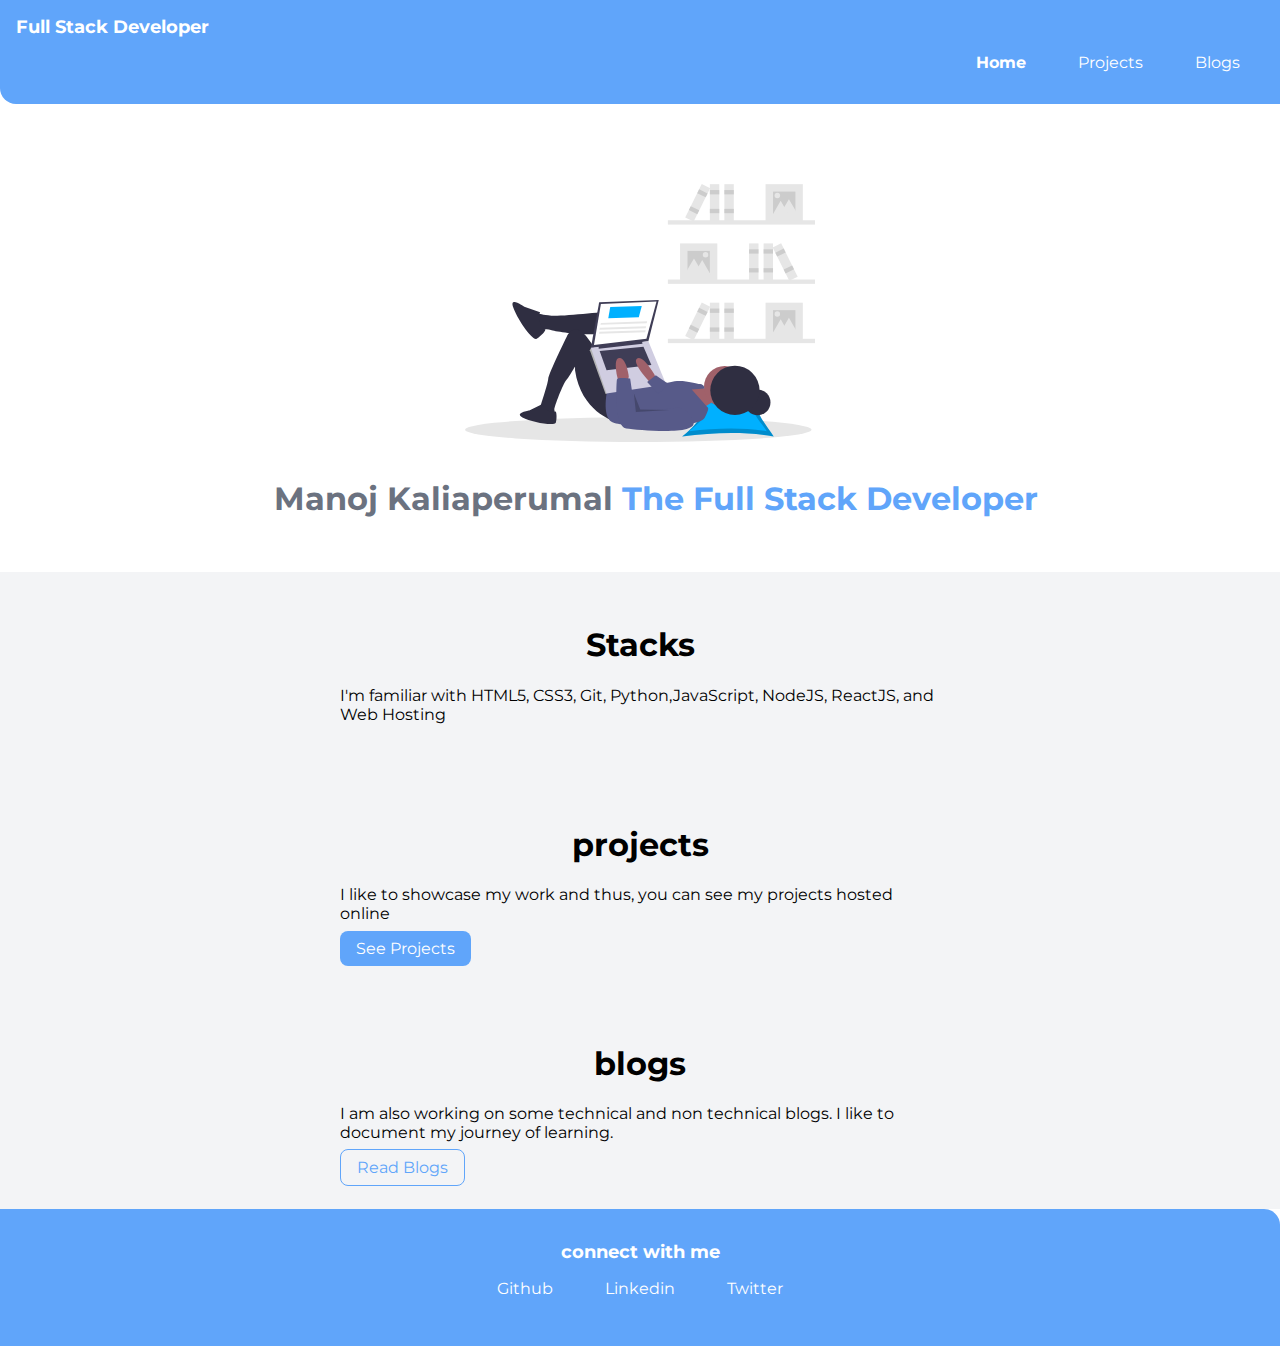
<file: index.html>
<!DOCTYPE html>
<html lang="en">

<head>
    <meta charset="UTF-8">
    <meta http-equiv="X-UA-Compatible" content="IE=edge">
    <meta name="viewport" content="width=device-width, initial-scale=1.0">
    <title>home | manojkaliaperumal</title>
    <link href="styles.css" rel="stylesheet" />
</head>

<body>
    <nav class="navigation container">
        <div class="nav-brand">Full Stack Developer </div>
        <ul class="list-non-bullet nav-pills">
            <li class="list-item-inline">
                <a class="link link-active" href="/">Home</a>

            </li>
            <li class="list-item-inline">
                <a class="link" href="/projects.html">Projects</a>
            </li>
            <li class="list-item-inline">
                <a class="link" href="/blogs.html">Blogs</a>
            </li>
        </ul>
    </nav>
    <header class="hero">
        <img class="hero-img" src="image/hero.svg" />
        <h1 class="hero-heading">Manoj Kaliaperumal <span class="heading-inverted">The Full Stack Developer</span> </h1>
    </header>

    <section class="section ow">
        <div class="container container-center">
            <h1>
                Stacks
            </h1>
            <p>I'm familiar with HTML5, CSS3, Git, Python,JavaScript, NodeJS, ReactJS, and Web Hosting</p>
        </div>


    </section>

    <section class="section ow">
        <div class="container container-center">
            <h1>
                projects
            </h1>
            <p>I like to showcase my work and thus, you can see my projects hosted online</p>
            <a class="link link-primary" href="https://manoj-learning.netlify.app/projects.html"> See Projects</a>
        </div>

    </section>

    <section class="section ow">
        <div class="container container-center">
            <h1>
                blogs
            </h1>
            <p>I am also working on some technical and non technical blogs. I like to document my journey of learning.
            </p>
            <a class="link link-secondary" href="https://manoj-learning.netlify.app/blogs.html">Read Blogs</a>
        </div>

    </section>

    <footer class="footer">
        <div class="footer-header">connect with me</div>
        <ul class="footer-links list-non-bullet">
            <li class="list-item-inline">
                <a class="link" href="https://github.com/ManojKaliaperumal">Github</a>
            </li>
            <li class="list-item-inline">
                <a class="link" href="https://www.linkedin.com/in/manoj-kaliaperumal/">Linkedin</a>
            </li>
            <li class="list-item-inline">
                <a class="link" href="/">Twitter</a>
            </li>

        </ul>
    </footer>





</body>

</html>
</file>
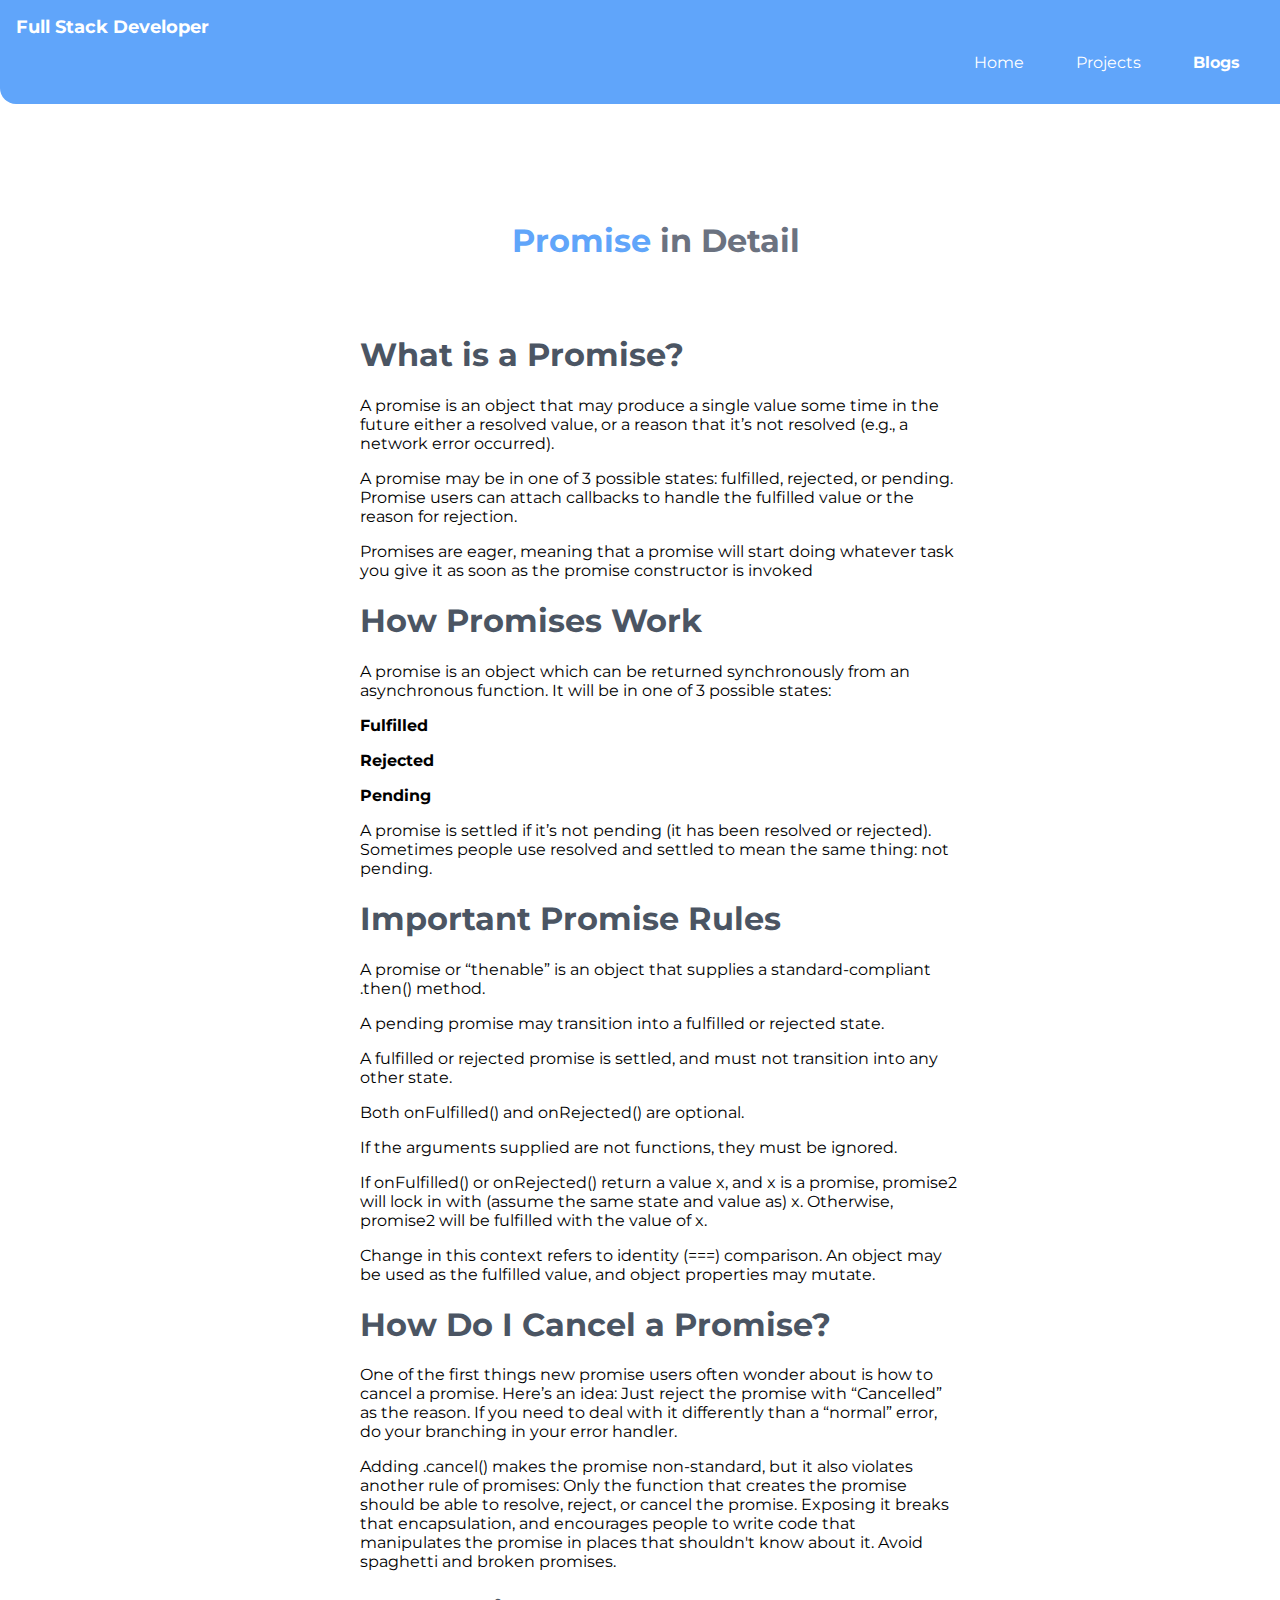
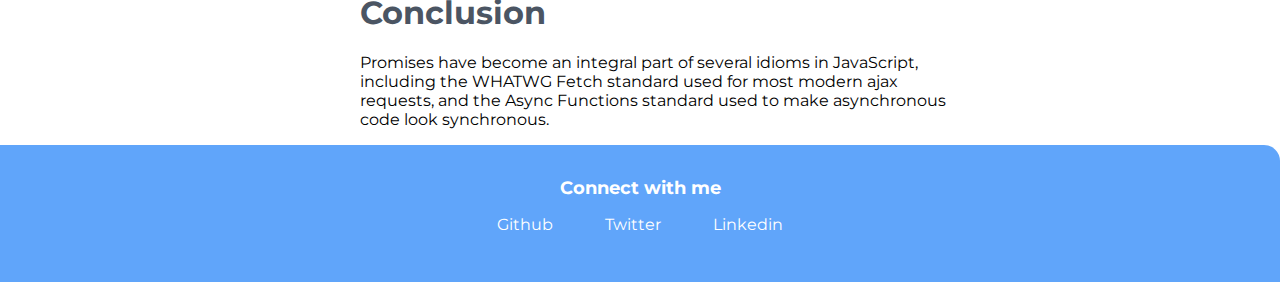
<file: bem.html>
<!DOCTYPE html>
<html lang="en">

<head>
    <meta charset="UTF-8">
    <meta http-equiv="X-UA-Compatible" content="IE=edge">
    <meta name="viewport" content="width=device-width, initial-scale=1.0">
    <link href="styles.css" rel="stylesheet" />
    <title>Blogs | manojkaliaperumal</title>

</head>

<body>
    <nav class="navigation container">
        <div class="nav-brand">Full Stack Developer </div>
        <ul class="list-non-bullet nav-pills">
            <li class="list-item-inline">
                <a class="link " href="/">Home</a>

            </li>
            <li class="list-item-inline">
                <a class="link" href="/projects.html">Projects</a>
            </li>
            <li class="list-item-inline">
                <a class="link link-active" href="/blogs.html">Blogs</a>
            </li>
        </ul>
    </nav>
    <header class="hero">
        <h1 class="hero-heading"><span class="heading-inverted"> Promise</span> in Detail</span></h1>
    </header>
    <ul class="list-non-bullet">
        <li>
            <div class="container container-center">
                <h1 id="h1-blogs">What is a Promise?</h1>
                <p>A promise is an object that may produce a single value some time in the future either a resolved
                    value, or a reason that it’s not resolved (e.g., a network error occurred). </p>
                <p>A promise may be in one of 3 possible states: fulfilled, rejected, or pending. Promise users can
                    attach callbacks to handle the fulfilled value or the reason for rejection.</p>
                <p>Promises are eager, meaning that a promise will start doing whatever task you give it as soon as the
                    promise constructor is invoked</p>

            </div>
        </li>
        <li>
            <div class="container container-center">
                <h1 id="h1-blogs">How Promises Work</h1>
                <p>A promise is an object which can be returned synchronously from an asynchronous function. It will be
                    in one of 3 possible states:
                </p>
                <p><strong>Fulfilled</strong></p>
                <p><strong>Rejected</strong></p>
                <p><strong>Pending</strong></p>
                <p>A promise is settled if it’s not pending (it has been resolved or rejected). Sometimes people use
                    resolved and settled to mean the same thing: not pending.</p>
            </div>
        </li>
        <li>
            <div class="container container-center">
                <h1 id="h1-blogs">Important Promise Rules</h1>
                <p>A promise or “thenable” is an object that supplies a standard-compliant .then() method.</p>

                <p>A pending promise may transition into a fulfilled or rejected state.</p>

                <p>A fulfilled or rejected promise is settled, and must not transition into any other state.</p>
                <p>Both onFulfilled() and onRejected() are optional.</p>
                <p>If the arguments supplied are not functions, they must be ignored.</p>
                <p>If onFulfilled() or onRejected() return a value x, and x is a promise, promise2 will lock in with
                    (assume the same state and value as) x. Otherwise, promise2 will be fulfilled with the value of x.
                </p>
                <p>Change in this context refers to identity (===) comparison. An object may be used as the fulfilled
                    value, and object properties may mutate.</p>
            </div>
        </li>
        <li>
            <div class="container container-center">
                <h1 id="h1-blogs">How Do I Cancel a Promise?</h1>

                <p>One of the first things new promise users often wonder about is how to cancel a promise. Here’s an
                    idea: Just reject the promise with “Cancelled” as the reason. If you need to deal with it
                    differently than a “normal” error, do your branching in your error handler.</p>
                <p>Adding .cancel() makes the promise non-standard, but it also violates another rule of promises: Only
                    the function that creates the promise should be able to resolve, reject, or cancel the promise.
                    Exposing it breaks that encapsulation, and encourages people to write code that manipulates the
                    promise in places that shouldn't know about it. Avoid spaghetti and broken promises.</p>

            </div>
        </li>

        <div class="container container-center">
            <h1 id="h1-blogs">Conclusion</h1>
            <p>Promises have become an integral part of several idioms in JavaScript, including the WHATWG Fetch
                standard used for most modern ajax requests, and the Async Functions standard used to make asynchronous
                code look synchronous.</p>
        </div>
        </li>

    </ul>


    <footer class="footer">
        <div class="footer-header"> Connect with me </div>
        <ul class="social-links list-non-bullet">
            <li class="list-item-inline">
                <a class="link" href="https://github.com/vikbhas">
                    Github
                </a>
            </li>
            <li class="list-item-inline">
                <a class="link" href="https://twitter.com/">
                    Twitter
                </a>
            </li>
            <li class="list-item-inline">
                <a class="link" href="https://www.linkedin.com/in/vigneshwaraa-sarangapani-73a47270/">
                    Linkedin
                </a>
            </li>

        </ul>
    </footer>
</body>

</html>
</file>
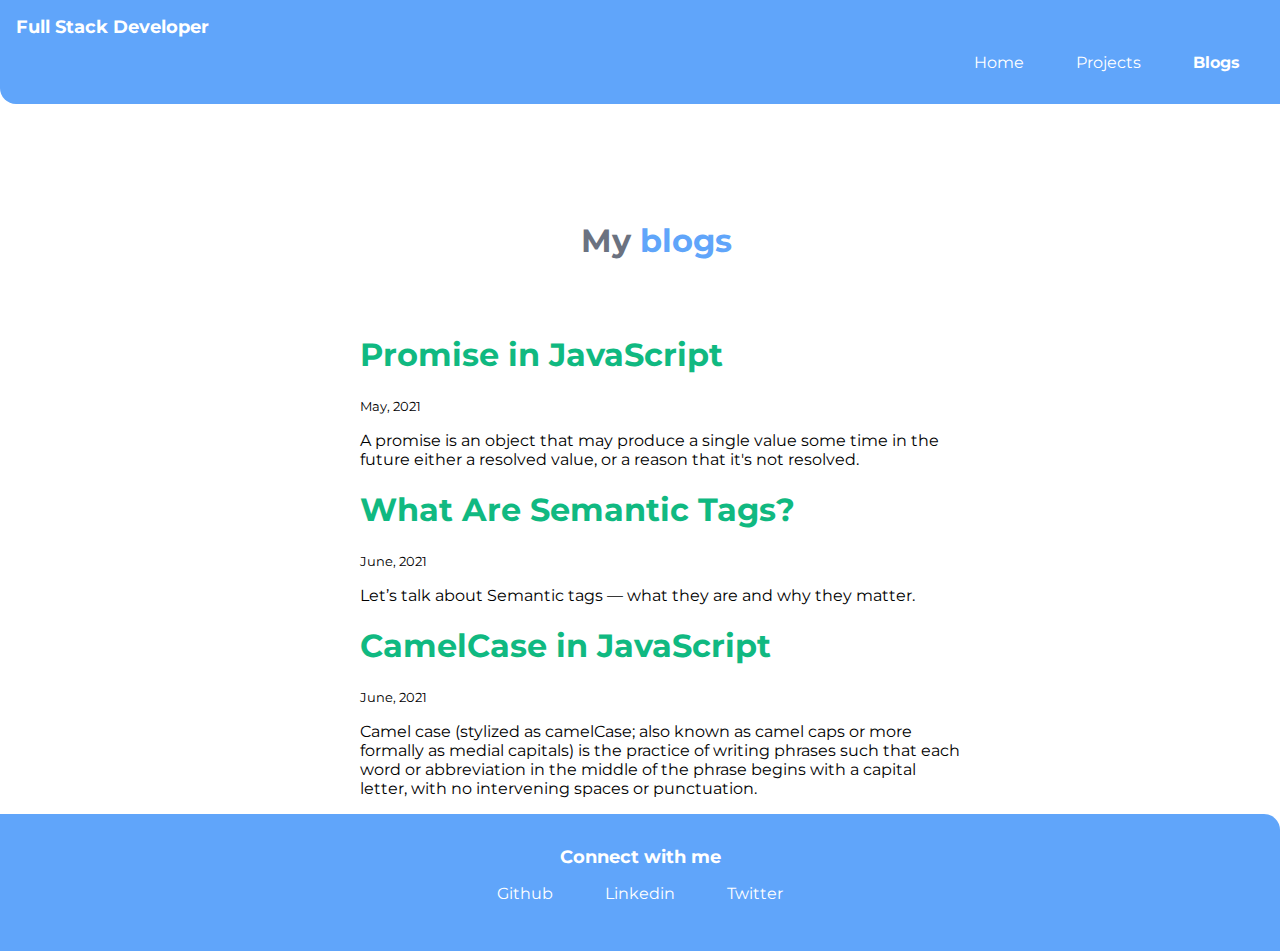
<file: blogs.html>
<!DOCTYPE html>
<html lang="en">

<head>
    <meta charset="UTF-8">
    <meta http-equiv="X-UA-Compatible" content="IE=edge">
    <meta name="viewport" content="width=device-width, initial-scale=1.0">
    <link href="styles.css" rel="stylesheet" />
    <title>Blogs | manojkaliaperumal</title>

</head>

<body>
    <nav class="navigation container">
        <div class="nav-brand">Full Stack Developer </div>
        <ul class="list-non-bullet nav-pills">
            <li class="list-item-inline">
                <a class="link " href="/">Home</a>

            </li>
            <li class="list-item-inline">
                <a class="link" href="/projects.html">Projects</a>
            </li>
            <li class="list-item-inline">
                <a class="link link-active" href="/blogs.html">Blogs</a>
            </li>
        </ul>
    </nav>
    <header class="hero">
        <h1 class="hero-heading">My <span class="heading-inverted"> blogs</span></h1>
    </header>

    <ul class="list-non-bullet">
        <li>
            <div class="container container-center">
                <a class="link-blog" href="/promise.html">
                    <h1 class="h1-blog">Promise in JavaScript</h1>
                </a>
                <small>May, 2021</small>
                <p>A promise is an object that may produce a single value some time in the future either a resolved
                    value, or a reason that it's not resolved.</p>
            </div>

        </li>

        <li>
            <div class="container container-center">
                <a class="link-blog" href="/semantic.html">
                    <h1 class="h1-blog">What Are Semantic Tags?</h1>
                </a>
                <small>June, 2021</small>
                <p>Let’s talk about Semantic tags — what they are and why they matter.</p>
            </div>

        </li>
        <li>
            <div class="container container-center">
                <a class="link-blog" href="/camelcase.html">
                    <h1 class="h1-blog">CamelCase in JavaScript</h1>
                </a>
                <small>June, 2021</small>
                <p>Camel case (stylized as camelCase; also known as camel caps or more 
                    formally as medial capitals) is the practice of writing phrases such 
                    that each word or abbreviation in the middle of the phrase begins 
                    with a capital letter, with no intervening spaces or punctuation.</p>
            </div>

        </li>

    </ul>



    <footer class="footer">
        <div class="footer-header">Connect with me</div>
        <ul class="footer-links list-non-bullet">
            <li class="list-item-inline">
                <a class="link" href="https://github.com/ManojKaliaperumal">Github</a>
            </li>
            <li class="list-item-inline">
                <a class="link" href="https://www.linkedin.com/in/manoj-kaliaperumal/">Linkedin</a>
            </li>
            <li class="list-item-inline">
                <a class="link" href="/">Twitter</a>
            </li>

        </ul>
    </footer>
</body>

</html>
</file>
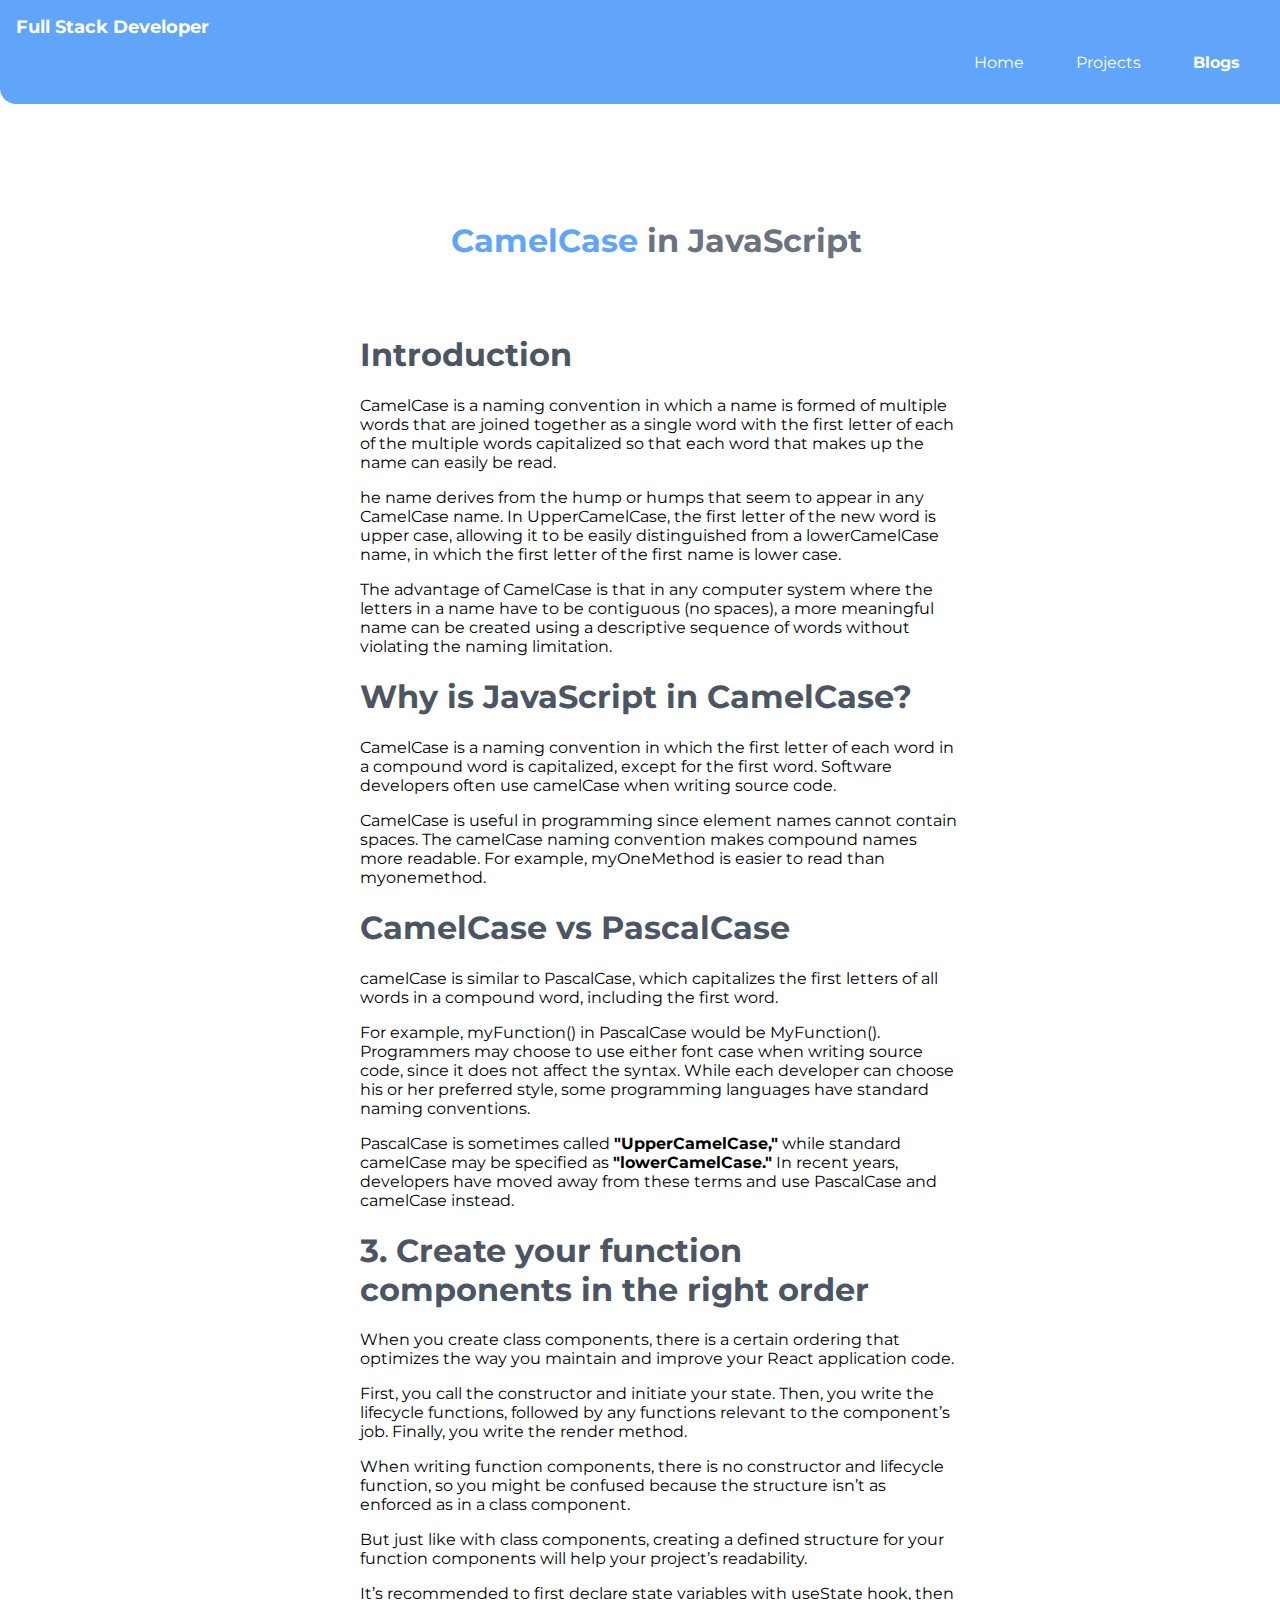
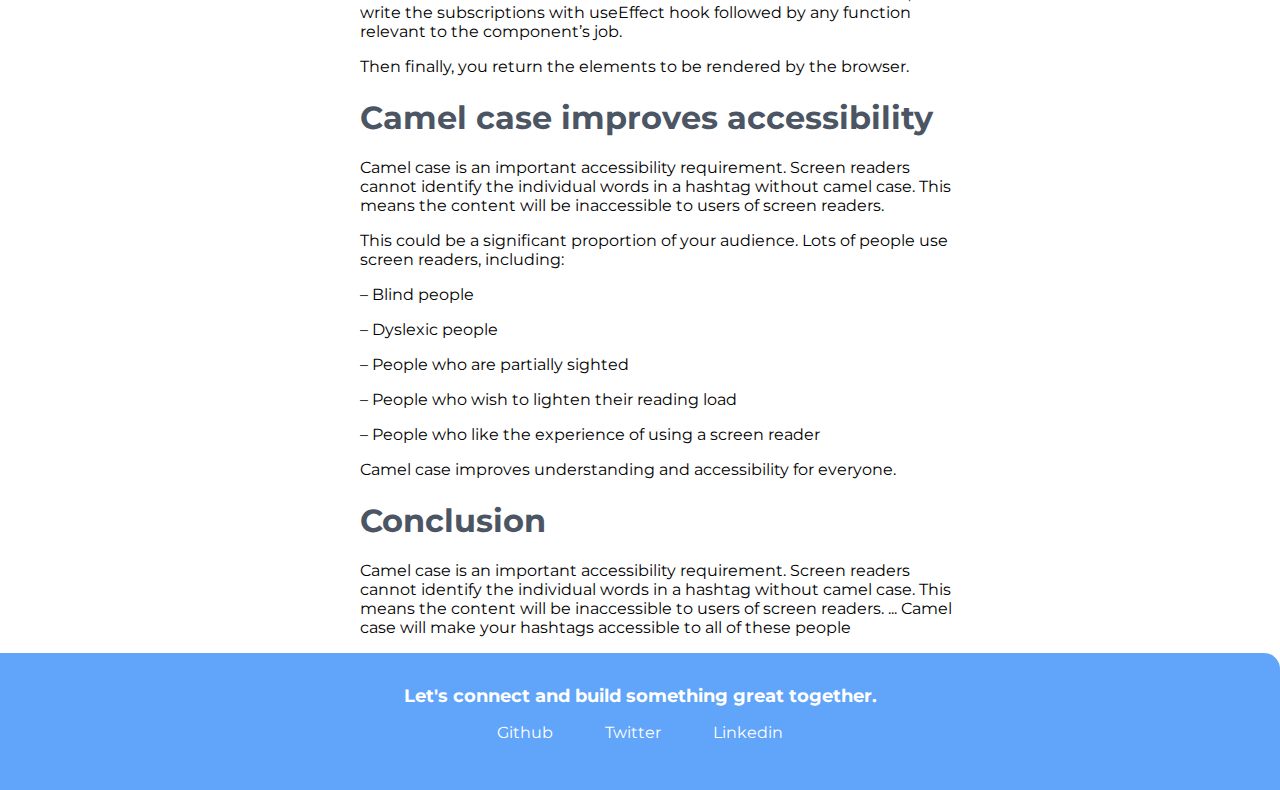
<file: camelcase.html>
<!DOCTYPE html>
<html lang="en">

<head>
    <meta charset="UTF-8">
    <meta http-equiv="X-UA-Compatible" content="IE=edge">
    <meta name="viewport" content="width=device-width, initial-scale=1.0">
    <link href="styles.css" rel="stylesheet" />
    <title>Blogs | manojkaliaperumal</title>

</head>

<body>
    <nav class="navigation container">
        <div class="nav-brand">Full Stack Developer </div>
        <ul class="list-non-bullet nav-pills">
            <li class="list-item-inline">
                <a class="link " href="/">Home</a>

            </li>
            <li class="list-item-inline">
                <a class="link" href="/projects.html">Projects</a>
            </li>
            <li class="list-item-inline">
                <a class="link link-active" href="/blogs.html">Blogs</a>
            </li>
        </ul>
    </nav>
    <header class="hero">
        <h1 class="hero-heading"><span class="heading-inverted"> CamelCase</span> in JavaScript</h1>
    </header>
    <ul class="list-non-bullet">
        <li>
            <div class="container container-center">
                <h1 id="h1-blogs">Introduction</h1>
                <p>CamelCase is a naming convention in which a name is formed of multiple words that are joined together
                    as a single word with the first letter of each of the multiple words capitalized so that each word
                    that makes up the name can easily be read. </p>
                <p>he name derives from the hump or humps that seem to appear in any CamelCase name. In UpperCamelCase,
                    the first letter of the new word is upper case, allowing it to be easily distinguished from a
                    lowerCamelCase name, in which the first letter of the first name is lower case. </p>
                <p>The advantage of CamelCase is that in any computer system where the letters in a name have to be
                    contiguous (no spaces), a more meaningful name can be created using a descriptive sequence of words
                    without violating the naming limitation.</p>
            </div>
        </li>
        <li>
            <div class="container container-center">
                <h1 id="h1-blogs">Why is JavaScript in CamelCase? </h1>

                <p>CamelCase is a naming convention in which the first letter of each word in a compound word is
                    capitalized, except for the first word. Software developers often use camelCase when writing source
                    code.</p>
                <p>CamelCase is useful in programming since element names cannot contain spaces. The camelCase naming
                    convention makes compound names more readable. For example, myOneMethod is easier to read than
                    myonemethod.</p>
            </div>
        </li>
        <li>
            <div class="container container-center">
                <h1 id="h1-blogs">CamelCase vs PascalCase</h1>
                <p>camelCase is similar to PascalCase, which capitalizes the first letters of all words in a compound
                    word, including the first word.</p>
                <p>For example, myFunction() in PascalCase would be MyFunction(). Programmers may choose to use either
                    font case when writing source code, since it does not affect the syntax. While each developer can
                    choose his or her preferred style, some programming languages have standard naming conventions.</p>

                <p>PascalCase is sometimes called <strong>"UpperCamelCase,"</strong> while standard camelCase may be
                    specified as
                    <strong>"lowerCamelCase."</strong> In recent years, developers have moved away from these terms and
                    use PascalCase
                    and camelCase instead.</p>

            </div>
        </li>
        <li>
            <div class="container container-center">
                <h1 id="h1-blogs">3. Create your function components in the right order</h1>
                <P>When you create class components, there is a certain ordering that optimizes the way you maintain and
                    improve your React application code.</P>
                <p>First, you call the constructor and initiate your state. Then, you write the lifecycle functions,
                    followed by any functions relevant to the component’s job. Finally, you write the render method.</p>
                <p>When writing function components, there is no constructor and lifecycle function, so you might be
                    confused because the structure isn’t as enforced as in a class component.</p>
                <p>But just like with class components, creating a defined structure for your function components will
                    help your project’s readability.</p>
                <p>It’s recommended to first declare state variables with useState hook, then write the subscriptions
                    with useEffect hook followed by any function relevant to the component’s job.</p>
                <p>Then finally, you return the elements to be rendered by the browser.</p>
                <p></p>
        </li>
        <li>
            <div class="container container-center">
                <h1 id="h1-blogs">Camel case improves accessibility</h1>
                <p>Camel case is an important accessibility requirement.

                    Screen readers cannot identify the individual words in a hashtag without camel case. This means the
                    content will be inaccessible to users of screen readers.</p>
                <p>This could be a significant proportion of your audience. Lots of people use screen readers,
                    including:</p>

                <p>– Blind people</p>
                <p>– Dyslexic people</p>
                <p>– People who are partially sighted</p>
                <p>– People who wish to lighten their reading load </p>
                <p>– People who like the experience of using a screen reader</p>
                <p>Camel case improves understanding and accessibility for everyone.</p>

            </div>
        </li>
        <li>

            <div class="container container-center">
                <h1 id="h1-blogs">Conclusion</h1>
                <p>Camel case is an important accessibility requirement. Screen readers cannot identify the individual
                    words in a hashtag without camel case. This means the content will be inaccessible to users of
                    screen readers. ... Camel case will make your hashtags accessible to all of these people</p>
            </div>
        </li>

    </ul>


    <footer class="footer">
        <div class="footer-header">Let's connect and build something great together.</div>
        <ul class="social-links list-non-bullet">
            <li class="list-item-inline">
                <a class="link" href="https://github.com/vikbhas">
                    Github
                </a>
            </li>
            <li class="list-item-inline">
                <a class="link" href="https://twitter.com/">
                    Twitter
                </a>
            </li>
            <li class="list-item-inline">
                <a class="link" href="https://www.linkedin.com/in/vigneshwaraa-sarangapani-73a47270/">
                    Linkedin
                </a>
            </li>

        </ul>
    </footer>
</body>

</html>
</file>
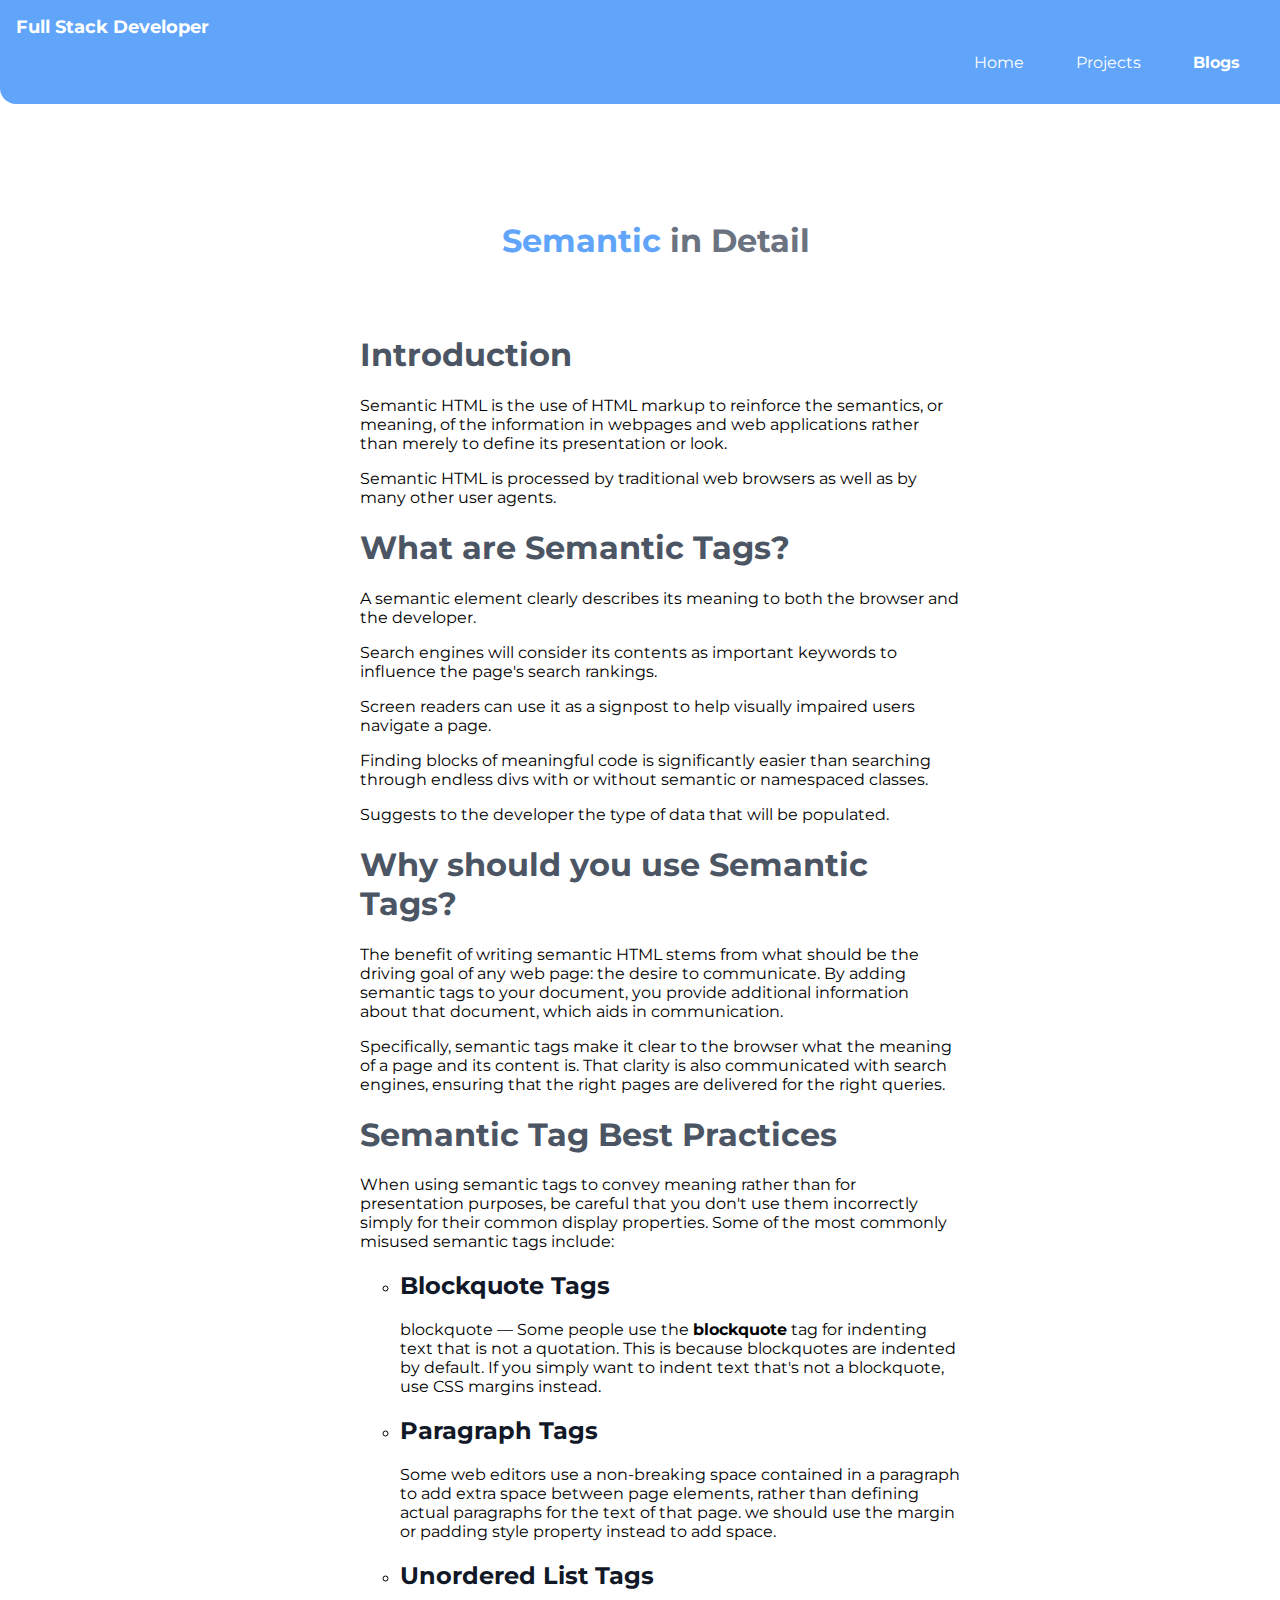
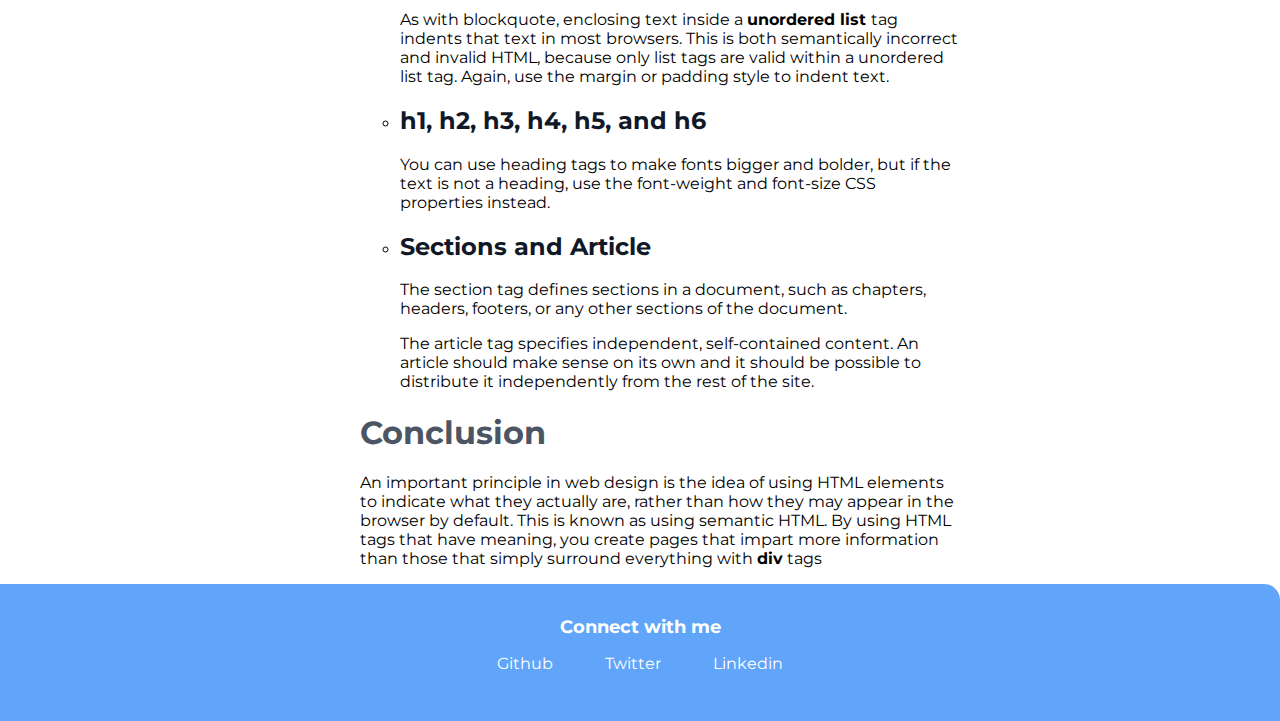
<file: meta.html>
<!DOCTYPE html>
<html lang="en">

<head>
    <meta charset="UTF-8">
    <meta http-equiv="X-UA-Compatible" content="IE=edge">
    <meta name="viewport" content="width=device-width, initial-scale=1.0">
    <link href="styles.css" rel="stylesheet" />
    <title>Blogs | manojkaliaperumal</title>

</head>

<body>
    <nav class="navigation container">
        <div class="nav-brand">Full Stack Developer </div>
        <ul class="list-non-bullet nav-pills">
            <li class="list-item-inline">
                <a class="link " href="/">Home</a>

            </li>
            <li class="list-item-inline">
                <a class="link" href="/projects.html">Projects</a>
            </li>
            <li class="list-item-inline">
                <a class="link link-active" href="/blogs.html">Blogs</a>
            </li>
        </ul>
    </nav>
    <header class="hero">
        <h1 class="hero-heading"><span class="heading-inverted"> Semantic </span> in Detail</span></h1>
    </header>
    <ul class="list-non-bullet">
        <li>
            <div class="container container-center">
                <h1 id="h1-blogs">Introduction</h1>
                <p>Semantic HTML is the use of HTML markup to reinforce the semantics, or meaning, of the information in
                    webpages and web applications rather than merely to define its presentation or look.</p>
                <p>Semantic HTML is processed by traditional web browsers as well as by many other user agents.</p>

            </div>
        </li>
        <li>
            <div class="container container-center">
                <h1 id="h1-blogs">What are Semantic Tags? </h1>
                <p>A semantic element clearly describes its meaning to both the browser and the developer.
                </p>
                <p>Search engines will consider its contents as important keywords to influence the page's search
                    rankings.</p>
                <p>Screen readers can use it as a signpost to help visually impaired users navigate a page.</p>
                <p>Finding blocks of meaningful code is significantly easier than searching through endless divs with or
                    without semantic or namespaced classes.</p>
                <p>Suggests to the developer the type of data that will be populated.</p>
            </div>
        </li>
        <li>
            <div class="container container-center">
                <h1 id="h1-blogs">Why should you use Semantic Tags?</h1>
                <p>The benefit of writing semantic HTML stems from what should be the driving goal of any web page: the
                    desire to communicate. By adding semantic tags to your document, you provide additional information
                    about that document, which aids in communication.</p>

                <p>Specifically, semantic tags make it clear to the browser what the meaning of a page and its content
                    is. That clarity is also communicated with search engines, ensuring that the right pages are
                    delivered for the right queries.</p>


            </div>
        </li>
        <li>
            <div class="container container-center">
                <h1 id="h1-blogs">Semantic Tag Best Practices</h1>
                <P>When using semantic tags to convey meaning rather than for presentation purposes, be careful that you
                    don't use them incorrectly simply for their common display properties. Some of the most commonly
                    misused semantic tags include:</P>
                <ul class="list-non-bullet-meta">
                    <li class="list-ordered">
                        <div>
                            <h2 id="h2-blogs">Blockquote Tags</h2>
                            <p>blockquote — Some people use the <strong>blockquote</strong> tag for indenting text that
                                is not a
                                quotation. This is because blockquotes are indented by default. If you simply want
                                to indent text that's not a blockquote, use CSS margins instead.</p>

                        </div>
                    </li>
                    <li class="list-ordered">
                        <div>
                            <h2 id="h2-blogs"> Paragraph Tags</h2>
                            <p>Some web editors use a non-breaking space contained in a paragraph to add
                                extra space between page elements, rather than defining actual paragraphs for the text
                                of that page. we should use the margin or padding style
                                property instead to add space.​</p>

                        </div>
                    </li>
                    <li class="list-ordered">
                        <div>
                            <h2 id="h2-blogs">Unordered List Tags</h2>
                            <p>As with blockquote, enclosing text inside a <strong>unordered list </strong> tag indents
                                that text in most
                                browsers. This is both semantically incorrect and invalid HTML, because only
                                list tags are valid within a unordered list tag. Again, use the margin or padding style
                                to
                                indent text.
                            </p>

                        </div>
                    </li>
                    <li class="list-ordered">
                        <div>
                            <h2 id="h2-blogs">h1, h2, h3, h4, h5, and h6</h2>
                            <p>You can use heading tags to make fonts bigger and bolder, but if the text is not a
                                heading, use the font-weight and font-size CSS properties instead.</p>

                        </div>
                    </li>
                    <li class="list-ordered">
                        <div>
                            <h2 id="h2-blogs">Sections and Article </h2>
                            <p>The section tag defines sections in a document, such as chapters, headers, footers, or
                                any other sections of the document.</p>
                            <p> The article tag specifies independent, self-contained content. An article should make
                                sense on its own and it should be possible to distribute it independently from the rest
                                of the site. </p>

                        </div>
                    </li>

                </ul>
        </li>
        </ol>
        </div>
        </li>
        <li>
            <div class="container container-center">
                <h1 id="h1-blogs">Conclusion</h1>
                <p>An important principle in web design is the idea of using HTML elements to indicate what they
                    actually are, rather than how they may appear in the browser by default. This is known as using
                    semantic HTML.
                    By using HTML tags that have meaning, you create pages that impart more information than those that
                    simply surround everything with <strong>div</strong> tags </p>
            </div>
        </li>

    </ul>


    <footer class="footer">
        <div class="footer-header"> Connect with me </div>
        <ul class="social-links list-non-bullet">
            <li class="list-item-inline">
                <a class="link" href="https://github.com/vikbhas">
                    Github
                </a>
            </li>
            <li class="list-item-inline">
                <a class="link" href="https://twitter.com/">
                    Twitter
                </a>
            </li>
            <li class="list-item-inline">
                <a class="link" href="https://www.linkedin.com/in/vigneshwaraa-sarangapani-73a47270/">
                    Linkedin
                </a>
            </li>

        </ul>
    </footer>
</body>

</html>
</file>
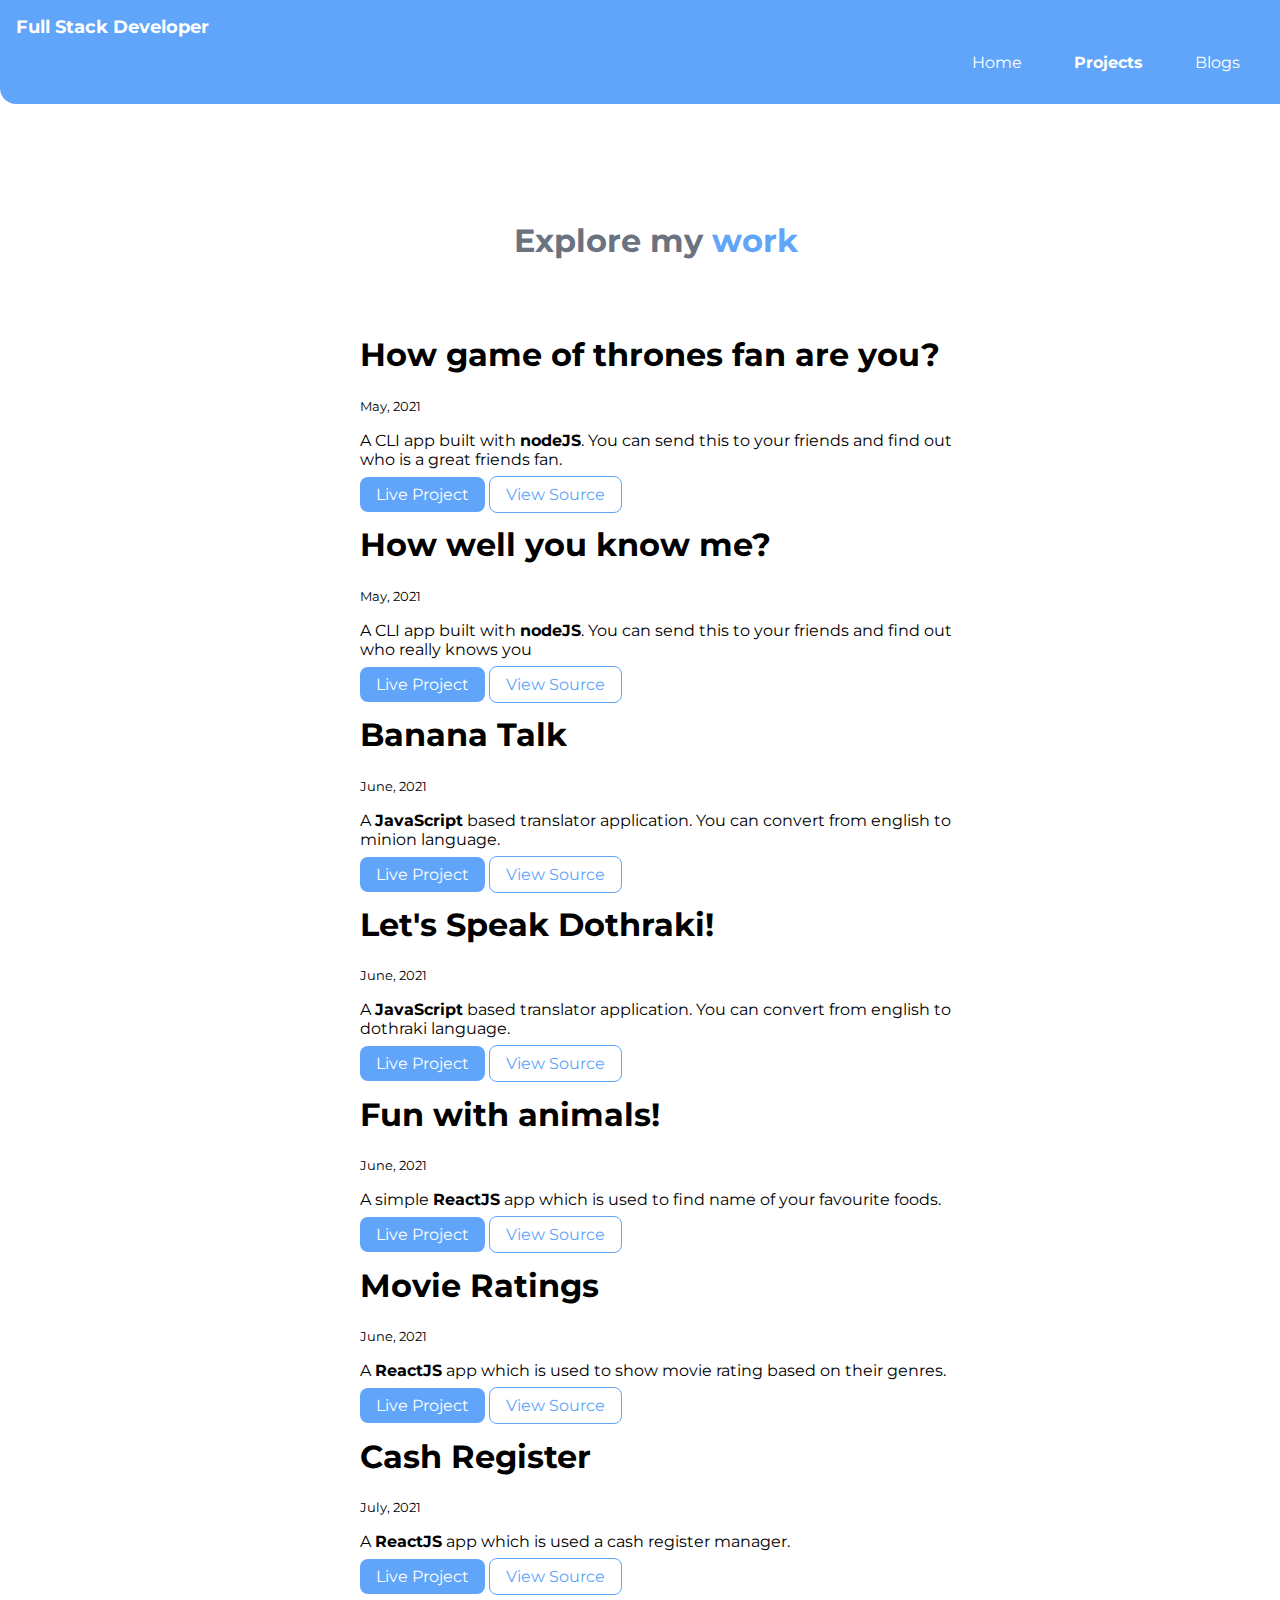
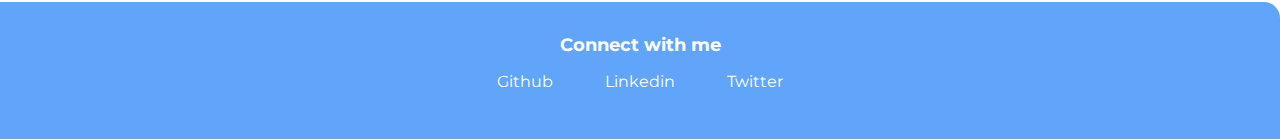
<file: projects.html>
<!DOCTYPE html>
<html lang="en">

<head>
    <meta charset="UTF-8">
    <meta http-equiv="X-UA-Compatible" content="IE=edge">
    <meta name="viewport" content="width=device-width, initial-scale=1.0">
    <link href="styles.css" rel="stylesheet" />
    <title>projects | manojkaliaperumal</title>
</head>

<body>
    <nav class="navigation container">
        <div class="nav-brand">Full Stack Developer </div>
        <ul class="list-non-bullet nav-pills">
            <li class="list-item-inline">
                <a class="link " href="/">Home</a>

            </li>
            <li class="list-item-inline">
                <a class="link link-active" href="/projects.html">Projects</a>
            </li>
            <li class="list-item-inline">
                <a class="link" href="/blogs.html">Blogs</a>
            </li>
        </ul>
    </nav>
    <header class="hero">

        <h1 class="hero-head">Explore my <span class="heading-inverted"> work </span> </h1>
    </header>


    <ul class="list-non-bullet">
        <li>
            <div class="container container-center margin-md">
                <h1>How game of thrones fan are you?</h1>
                <small>May, 2021</small>
                <p>A CLI app built with <strong>nodeJS</strong>. You can send this to your friends and find out who is a
                    great friends fan. </p>

                <a class="link link-primary"
                    href="https://replit.com/@ManojMoorthy/Game-of-Thrones-fan?embed=1&output=1#.replit">Live
                    Project</a>
                <a class="link link-secondary" href="https://github.com/ManojKaliaperumal/Game-of-Thrones-Fan">View Source</a>
            </div>
        </li>

        <li>
            <div class="container container-center margin-md">
                <h1>How well you know me?</h1>
                <small>May, 2021</small>
                <p>A CLI app built with <strong>nodeJS</strong>. You can send this to your friends and find out who
                    really knows you </p>

                <a class="link link-primary"
                    href="https://replit.com/@ManojMoorthy/How-well-do-you-know-me?embed=1&output=1#.replit">Live
                    Project</a>
                <a class="link link-secondary" href="https://github.com/ManojKaliaperumal/How-well-do-you-know-me">View Source</a>
            </div>
        </li>

        <li>
            <div class="container container-center margin-md">
                <h1>Banana Talk</h1>
                <small>June, 2021</small>
                <p>A <strong>JavaScript</strong> based translator application. You can convert from english to minion language.</p>

                <a class="link  link-primary" href="https://minion-translation-manoj.netlify.app">Live Project</a>
                <a class="link link-secondary" href="https://github.com/ManojKaliaperumal/Banana-Talk">View Source</a>
            </div>
        </li>

        <li>
            <div class="container container-center margin-md">
                <h1>Let's Speak Dothraki!</h1>
                <small>June, 2021</small>
                <p>A <strong>JavaScript</strong> based translator application. You can convert from english to dothraki language.</p>

                <a class="link  link-primary" href="https://dothraki-translation-site.netlify.app">Live Project</a>
                <a class="link  link-secondary" href="https://github.com/ManojKaliaperumal/Lets-Speak-Dothraki">View Source</a>
            </div>
        </li>




        <li>
            <div class="container container-center margin-md">
                <h1>Fun with animals!</h1>
                <small>June, 2021</small>
                <p>A simple <strong> ReactJS</strong> app which is used to find name of your favourite foods.</p>

                <a class="link  link-primary" href="https://mlnxp.csb.app/manoj-emoji-animals">Live Project</a>
                <a class="link link-secondary" href="https://github.com/ManojKaliaperumal/Fun-with-Animals">View Source</a>


            </div>
        </li>

        <li>
            <div class="container container-center margin-md">
                <h1>Movie Ratings</h1>
                <small>June, 2021</small>
                <p>A <strong>ReactJS</strong> app which is used to show movie rating based on their genres.</p>

                <a class="link  link-primary" href="https://73z87.csb.app/-Manoj-imdb-rating">Live Project</a>
                <a class="link link-secondary" href="https://github.com/ManojKaliaperumal/Movie-Ratings">View Source</a>
            </div>
        </li>

        <li>
            <div class="container container-center margin-md">
                <h1>Cash Register</h1>
                <small>July, 2021</small>
                <p>A <strong>ReactJS</strong> app which is used a cash register manager.</p>

                <a class="link  link-primary" href="https://cash-register-machine.netlify.app">Live Project</a>
                <a class="link link-secondary" href="https://github.com/ManojKaliaperumal/Cash-Register">View Source</a>
            </div>
        </li>

        

    </ul>
    <footer class="footer">
        <div class="footer-header">Connect with me</div>
        <ul class="footer-links list-non-bullet">
            <li class="list-item-inline">
                <a class="link" href="https://github.com/ManojKaliaperumal">Github</a>
            </li>
            <li class="list-item-inline">
                <a class="link" href="https://www.linkedin.com/in/manoj-kaliaperumal/">Linkedin</a>
            </li>
            <li class="list-item-inline">
                <a class="link" href="/">Twitter</a>
            </li>

        </ul>
    </footer>
</body>

</html>
</file>
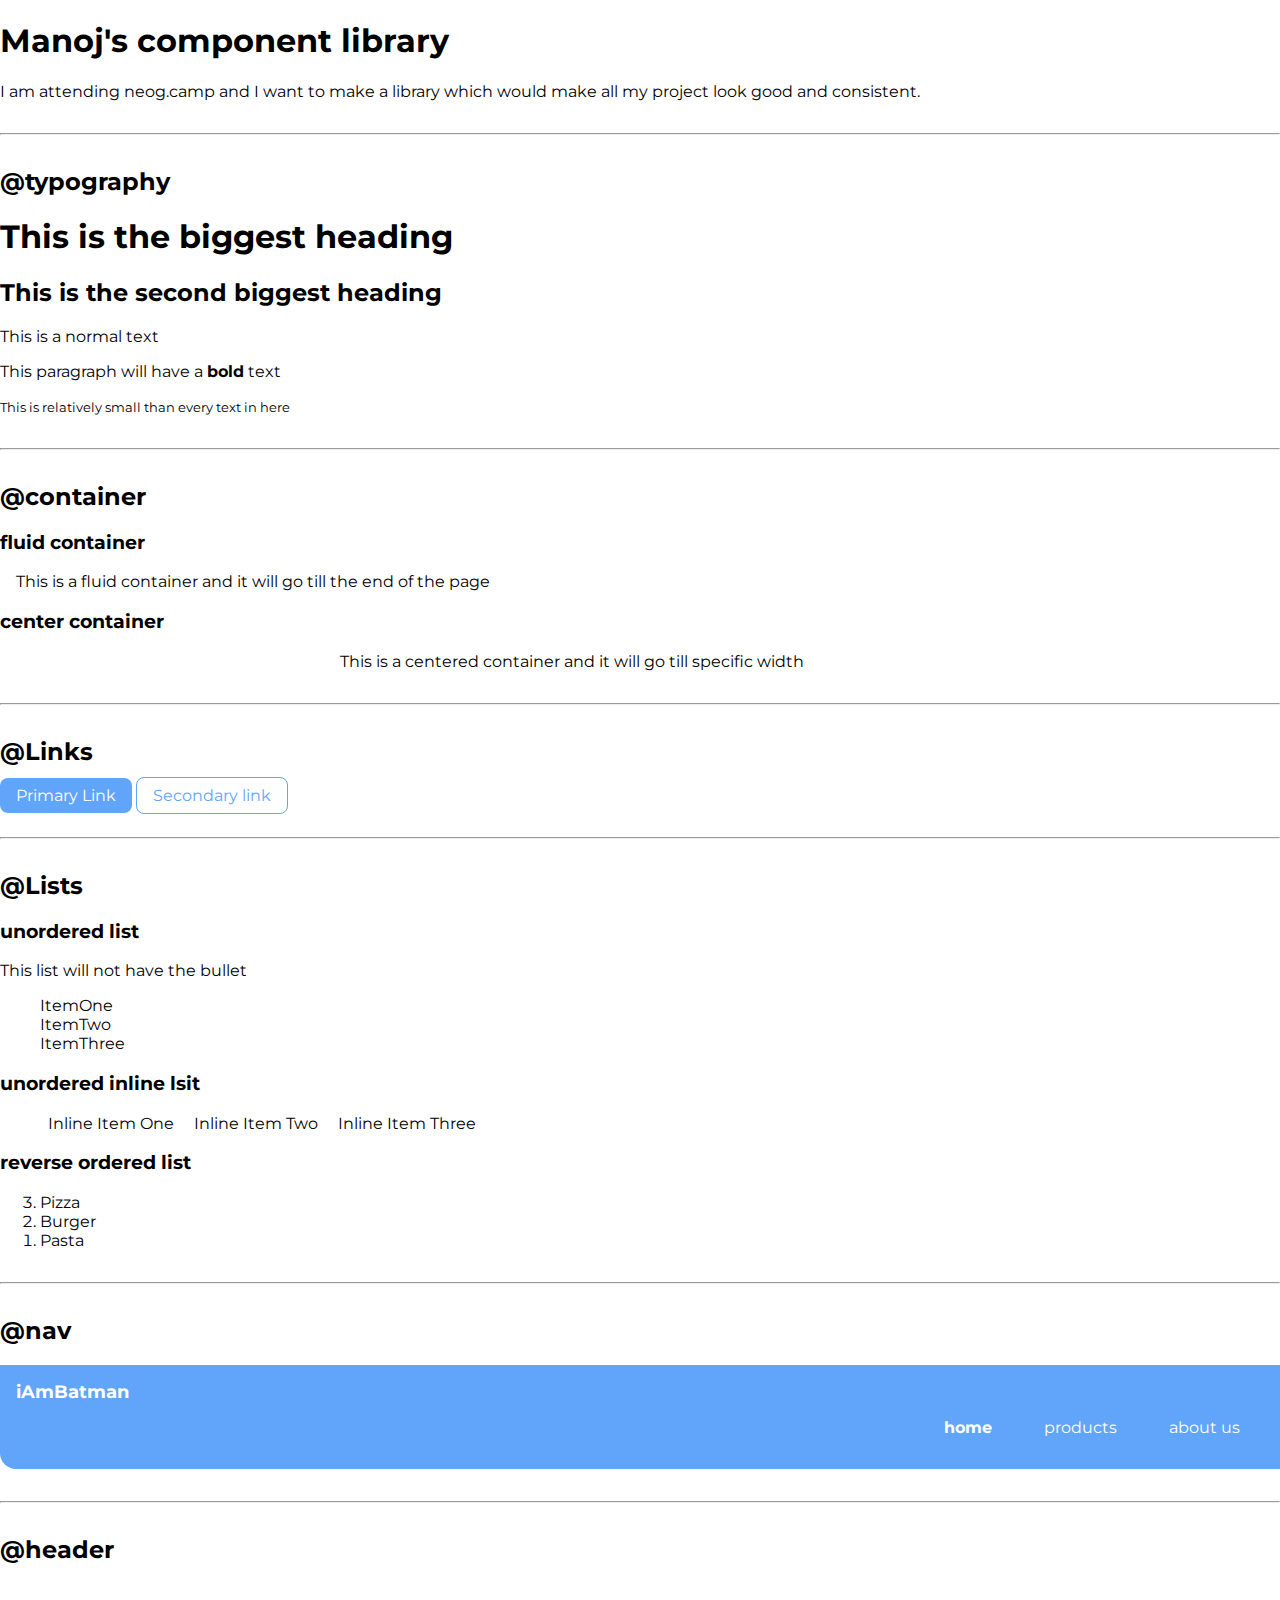
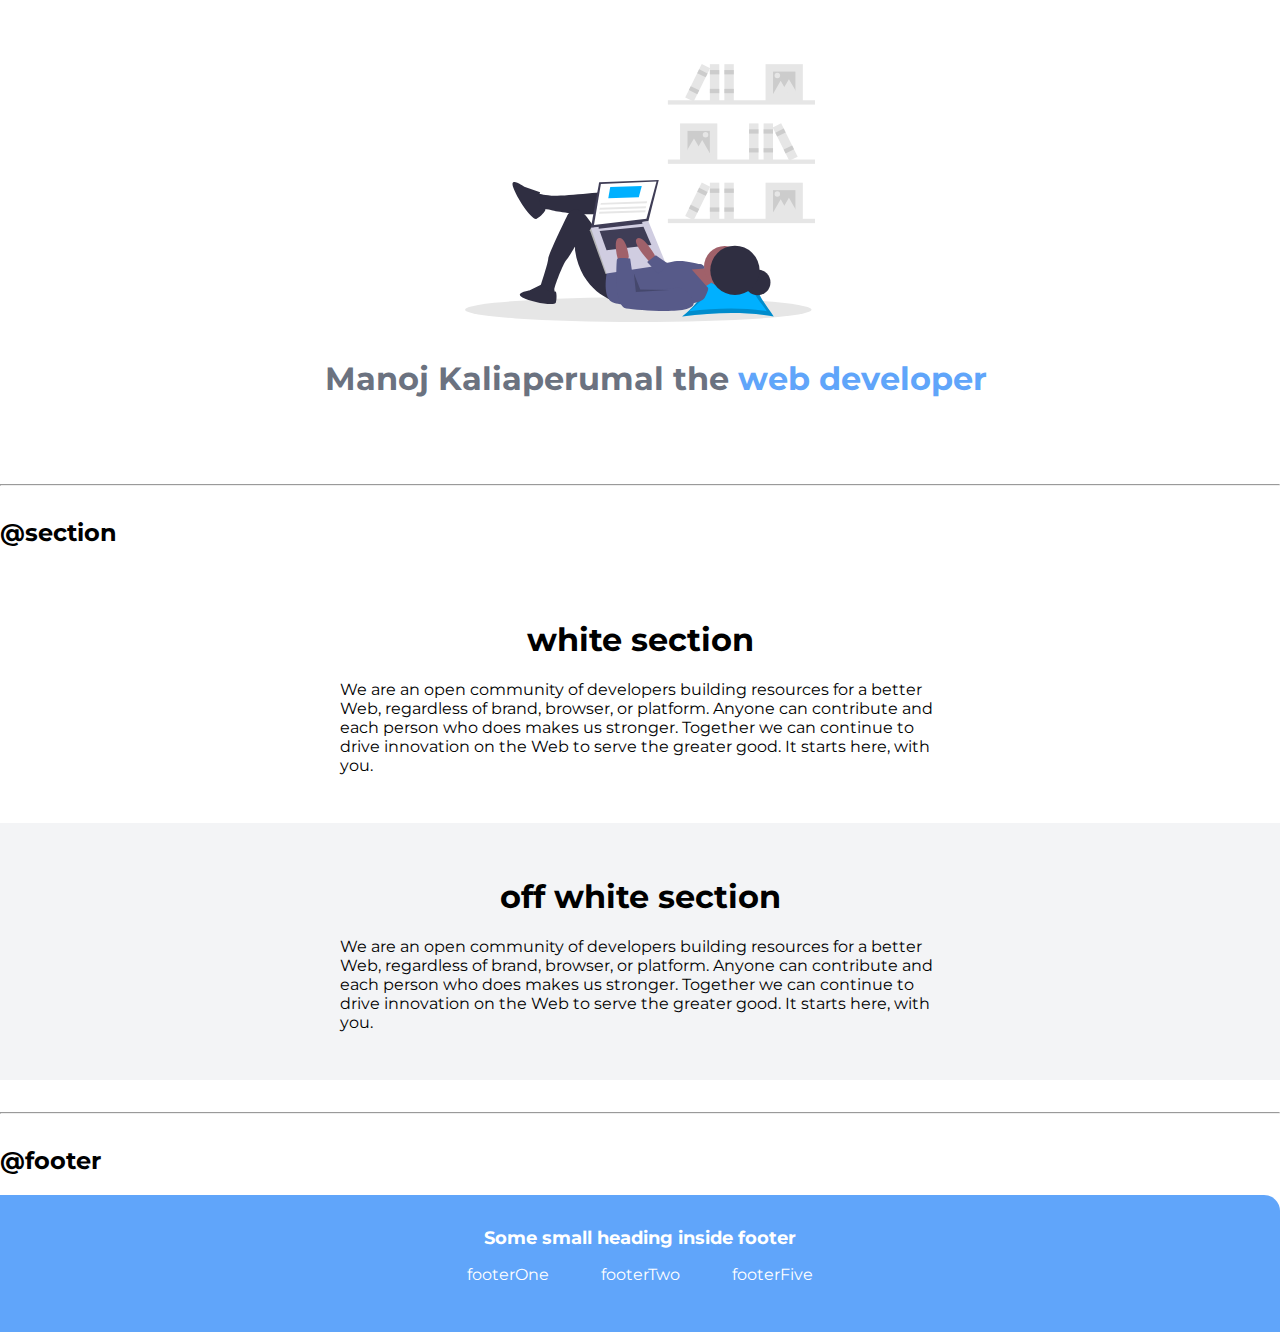
<file: lib/components.html>
<!DOCTYPE html>
<html lang="en">

<head>
    <meta charset="UTF-8">
    <meta http-equiv="X-UA-Compatible" content="IE=edge">
    <meta name="viewport" content="width=device-width, initial-scale=1.0">
    <title>Component library</title>
    <link href="/styles.css" rel="stylesheet" />
</head>

<body>
    <h1> Manoj's component library </h1>
    <p> I am attending neog.camp and
        I want to make a library which would make all my project look good and consistent.</p>
    <hr>

    <h2>@typography</h2>
    <h1>This is the biggest heading</h1>
    <h2>This is the second biggest heading</h2>
    <p>This is a normal text </p>
    <p>This paragraph will have a <strong>bold</strong> text</p>
    <small>This is relatively small than every text in here</small>

</body>

</html>

<hr>

<h2>@container</h2>
<h3>fluid container</h3>
<div class="container"> This is a fluid container and it will go till the end of the page</div>

<h3>center container</h3>
<div class="container container-center">This is a centered container and it will go till specific width</div>

<hr>

<h2>@Links</h2>

<a class="link link-primary" href="/">Primary Link</a>
<a class="link link-secondary" href="/">Secondary link</a>

<hr>
<h2>@Lists</h2>
<h3>unordered list</h3>
<P>This list will not have the bullet</P>

<ul class="list-non-bullet">
    <li>ItemOne</li>
    <li>ItemTwo</li>
    <li>ItemThree</li>

</ul>

<h3> unordered inline lsit</h3>

<ul>
    <li class="list-item-inline">Inline Item One</li>
    <li class="list-item-inline">Inline Item Two</li>
    <li class="list-item-inline">Inline Item Three</li>
</ul>
<h3>reverse ordered list</h3>

<ol reversed>
    <li>Pizza</li>
    <li>Burger</li>
    <li>Pasta</li>
</ol>

<hr>

<h2>@nav</h2>
<nav class="navigation container">
    <div class="nav-brand">iAmBatman</div>
    <ul class="list-non-bullet nav-pills">
        <li class="list-item-inline">
            <a class="link link-active" href="/">home</a>

        </li>
        <li class="list-item-inline">
            <a class="link" href="/">products</a>
        </li>
        <li class="list-item-inline">
            <a class="link" href="/">about us</a>
        </li>
    </ul>
</nav>

<hr>
<h2>@header</h2>

<header class="hero">
    <img class="hero-img" src="/image/hero.svg" />
    <h1 class="hero-heading">Manoj Kaliaperumal the <span class="heading-inverted">web developer</span> </h1>
</header>
<hr>

<h2>@section</h2>
<section class="section">
    <div class="container container-center">
        
    <h1>white section</h1>
    <p>We are an open community of developers building resources for a better Web, regardless of brand, browser, or platform. Anyone can contribute and each person who does makes us stronger. Together we can continue to drive innovation on the Web to serve the greater good. It starts here, with you.</p>

</section>
<section class="section ow">
    <div class="container container-center">
    <h1>
        off white section
    </h1>
    <p>We are an open community of developers building resources for a better Web, regardless of brand, browser, or platform. Anyone can contribute and each person who does makes us stronger. Together we can continue to drive innovation on the Web to serve the greater good. It starts here, with you.</p>

</section>
<hr>
<h2>
    @footer
</h2>

<footer class="footer">
    <div 
    class="footer-header">Some small heading inside footer</div>
    <ul class="footer-links list-non-bullet">
        <li class="list-item-inline">
            <a class="link" href="/">footerOne</a>
        </li>
        <li class="list-item-inline">
            <a class="link" href="/">footerTwo</a>
        </li>
        <li class="list-item-inline">
            <a class="link" href="/">footerFive</a>
        </li>
    </ul>
</footer>









<!-- <div style="height: 30vh;"> -->

</div>
</file>
<file: styles.css>
@import url('https://fonts.googleapis.com/css2?family=Montserrat:wght@400;700&display=swap');

:root {
    --primary-color: #60A5FA;
    --dark-grey: #6B7280;
    --off-white: #F3F4F6;
    --green: #10B981;

}

body {
    font-family: 'Montserrat', sans-serif;
    margin: 0px;
}

hr {

    margin: 2rem 0rem;
}

/* .margin-md {
    margin: 2rem;
} */

.container {
    padding: 0rem 1rem;
}

.container-center {
    max-width: 600px;
    margin: auto;
}

.link {
    box-sizing: border-box;
    text-decoration: none;
    padding: 0.5rem 1rem;
    /* margin-top: 1rem;
    margin-bottom: 1rem; */
} 

.link-primary {
    background-color: var(--primary-color);
    border-radius: 0.5rem;
    color: white;
    
}

.link-secondary {
    color: var(--primary-color);
    border-radius: 00.5rem;
    border: 1px solid var(--primary-color);
}

.list-non-bullet {
    list-style: none;
}

.list-item-inline {
    display: inline;
    padding: 0rem 0.5rem;
   
}

.navigation {
    background-color: var(--primary-color);
    color: white;
    padding: 1rem;
    border-bottom-left-radius: 1rem;
}

.navigation .nav-brand {
    font-weight: bold;
    font-size: 1.1rem;
}

.navigation .nav-pills {
    text-align: right;
}

.navigation .link {
    color: white;
}

/** css tricks website **/

.navigation .link-active {
    font-weight: bold;
}

.hero {
    padding: 2rem;
    padding-top: 5rem;

}

.hero .hero-img {
    max-width: 350px;
    display: block;
    margin: auto;
}

.hero .hero-heading {
    color: var(--dark-grey);
    text-align: center;
    padding-top: 1rem;
    padding-left: 2rem;

}

.hero .hero-heading .heading-inverted {
    color: var(--primary-color);

}

.section {
    padding: 2rem;
}
.section h1 {
    text-align: center;
    

}

.ow {
    background-color: var(--off-white);
}

.footer {
    background-color: var(--primary-color);
    padding: 2rem 1rem;
    text-align: center;
    color: white;
    border-top-right-radius: 1rem;
}

.footer .link {
    color: white;
}

.footer .footer-header {
    font-weight: bold;
    font-size: large;


}

.footer ul {
    padding-inline-start: 0px;

} 

.hero .hero-head {
    color: var(--dark-grey);
    text-align: center;
    padding-top: 1rem;
    padding-left: 2rem;

}

.hero .hero-head .heading-inverted {
    color: var(--primary-color);
    
    
}

.h1-blog {
    color: var(--green);
    
}

.link-blog {
    text-decoration: none;
}


.hero .hero-heading .heading-invert {
    color: white;
}


#h1-blogs{
    color: #4B5563;
    font-weight: bolder;
    text-decoration: none;
}

#h2-blogs{
    text-decoration: none;
    color: #111827;
    font-weight: bold;
}
</file>
